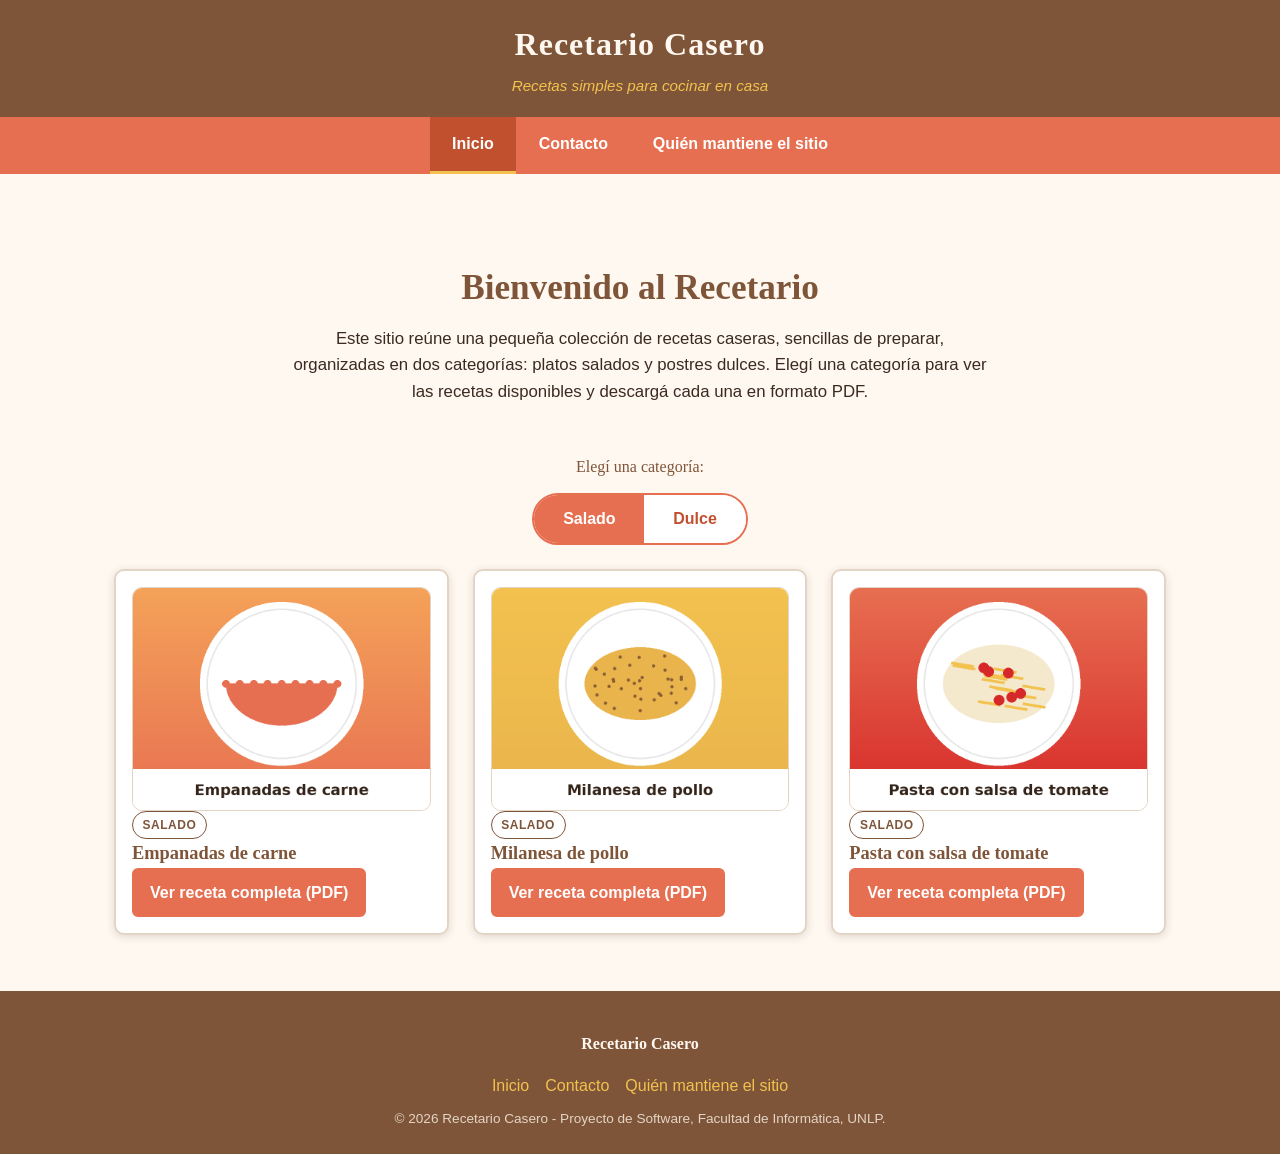
<file: index.html>
<!DOCTYPE html>
<html lang="es">
<head>
  <meta charset="UTF-8">
  <meta name="viewport" content="width=device-width, initial-scale=1.0">
  <title>Recetario UNLP - Inicio</title>
  <meta name="description" content="Catálogo de recetas de cocina saladas y dulces, actividad académica de Proyecto de Software - UNLP.">
  <link rel="stylesheet" href="estilosIA1.css">
</head>
<body>

  <a class="saltar-contenido" href="#contenido-principal">Saltar al contenido principal</a>

  <header class="encabezado-sitio">
    <h1 class="encabezado-sitio__titulo">Recetario Casero</h1>
    <p class="encabezado-sitio__eslogan">Recetas simples para cocinar en casa</p>
  </header>

  <nav class="navegacion-principal" aria-label="Navegación principal">
    <ul class="navegacion-principal__lista">
      <li><a class="navegacion-principal__enlace" href="index.html" aria-current="page">Inicio</a></li>
      <li><a class="navegacion-principal__enlace" href="contacto.html">Contacto</a></li>
      <li><a class="navegacion-principal__enlace" href="mantenimiento.html">Quién mantiene el sitio</a></li>
    </ul>
  </nav>

  <main id="contenido-principal" class="contenedor">

    <section class="presentacion" aria-labelledby="titulo-presentacion">
      <h2 id="titulo-presentacion" class="presentacion__titulo">Bienvenido al Recetario</h2>
      <p class="presentacion__texto">
        Este sitio reúne una pequeña colección de recetas caseras, sencillas de preparar,
        organizadas en dos categorías: platos salados y postres dulces. Elegí una
        categoría para ver las recetas disponibles y descargá cada una en formato PDF.
      </p>
    </section>

    <section class="catalogo" aria-labelledby="titulo-catalogo">
      <h2 id="titulo-catalogo" class="visualmente-oculto">Catálogo de recetas</h2>

      <!-- Controles de selección de categoría: solo HTML y CSS -->
      <input type="radio" id="categoria-salado" name="categoria" class="radio-categoria" checked>
      <input type="radio" id="categoria-dulce" name="categoria" class="radio-categoria">

      <div class="selector-categorias">
        <p class="selector-categorias__titulo" id="titulo-selector">Elegí una categoría:</p>
        <div class="selector-categorias__opciones" role="group" aria-labelledby="titulo-selector">
          <label class="etiqueta-categoria etiqueta-salado" for="categoria-salado">Salado</label>
          <label class="etiqueta-categoria etiqueta-dulce" for="categoria-dulce">Dulce</label>
        </div>
      </div>

      <div class="zona-recetas">

        <!-- Recetas saladas -->
        <ul class="grupo-recetas" id="recetas-salado" aria-label="Recetas saladas">

          <li class="tarjeta-receta">
            <article>
              <div class="tarjeta-receta__imagen-envoltorio">
                <img class="tarjeta-receta__imagen" src="imágenes/receta1.png" alt="Plato con empanadas de carne recién horneadas">
              </div>
              <span class="tarjeta-receta__categoria tarjeta-receta__categoria--salado">Salado</span>
              <h3 class="tarjeta-receta__nombre">Empanadas de carne</h3>
              <a class="tarjeta-receta__enlace-pdf" href="recetarios/receta1.pdf">Ver receta completa (PDF)</a>
            </article>
          </li>

          <li class="tarjeta-receta">
            <article>
              <div class="tarjeta-receta__imagen-envoltorio">
                <img class="tarjeta-receta__imagen" src="imágenes/receta2.png" alt="Milanesa de pollo dorada y crocante">
              </div>
              <span class="tarjeta-receta__categoria tarjeta-receta__categoria--salado">Salado</span>
              <h3 class="tarjeta-receta__nombre">Milanesa de pollo</h3>
              <a class="tarjeta-receta__enlace-pdf" href="recetarios/receta2.pdf">Ver receta completa (PDF)</a>
            </article>
          </li>

          <li class="tarjeta-receta">
            <article>
              <div class="tarjeta-receta__imagen-envoltorio">
                <img class="tarjeta-receta__imagen" src="imágenes/receta3.png" alt="Plato de pasta con salsa de tomate y albahaca">
              </div>
              <span class="tarjeta-receta__categoria tarjeta-receta__categoria--salado">Salado</span>
              <h3 class="tarjeta-receta__nombre">Pasta con salsa de tomate</h3>
              <a class="tarjeta-receta__enlace-pdf" href="recetarios/receta3.pdf">Ver receta completa (PDF)</a>
            </article>
          </li>

        </ul>

        <!-- Recetas dulces -->
        <ul class="grupo-recetas" id="recetas-dulce" aria-label="Recetas dulces">

          <li class="tarjeta-receta">
            <article>
              <div class="tarjeta-receta__imagen-envoltorio">
                <img class="tarjeta-receta__imagen" src="imágenes/receta4.png" alt="Budín de banana cortado en rodajas">
              </div>
              <span class="tarjeta-receta__categoria tarjeta-receta__categoria--dulce">Dulce</span>
              <h3 class="tarjeta-receta__nombre">Budín de banana</h3>
              <a class="tarjeta-receta__enlace-pdf" href="recetarios/receta4.pdf">Ver receta completa (PDF)</a>
            </article>
          </li>

          <li class="tarjeta-receta">
            <article>
              <div class="tarjeta-receta__imagen-envoltorio">
                <img class="tarjeta-receta__imagen" src="imágenes/receta5.png" alt="Cookies con chips de chocolate recién horneadas">
              </div>
              <span class="tarjeta-receta__categoria tarjeta-receta__categoria--dulce">Dulce</span>
              <h3 class="tarjeta-receta__nombre">Cookies con chips de chocolate</h3>
              <a class="tarjeta-receta__enlace-pdf" href="recetarios/receta5.pdf">Ver receta completa (PDF)</a>
            </article>
          </li>

          <li class="tarjeta-receta">
            <article>
              <div class="tarjeta-receta__imagen-envoltorio">
                <img class="tarjeta-receta__imagen" src="imágenes/receta6.png" alt="Porción de torta de chocolate">
              </div>
              <span class="tarjeta-receta__categoria tarjeta-receta__categoria--dulce">Dulce</span>
              <h3 class="tarjeta-receta__nombre">Torta de chocolate</h3>
              <a class="tarjeta-receta__enlace-pdf" href="recetarios/receta6.pdf">Ver receta completa (PDF)</a>
            </article>
          </li>

        </ul>

      </div>
    </section>

  </main>

  <footer class="pie-pagina">
    <p class="pie-pagina__nombre-sitio">Recetario Casero</p>
    <ul class="pie-pagina__enlaces">
      <li><a href="index.html">Inicio</a></li>
      <li><a href="contacto.html">Contacto</a></li>
      <li><a href="mantenimiento.html">Quién mantiene el sitio</a></li>
    </ul>
    <p class="pie-pagina__copy">&copy; 2026 Recetario Casero - Proyecto de Software, Facultad de Informática, UNLP.</p>
  </footer>

</body>
</html>
</file>
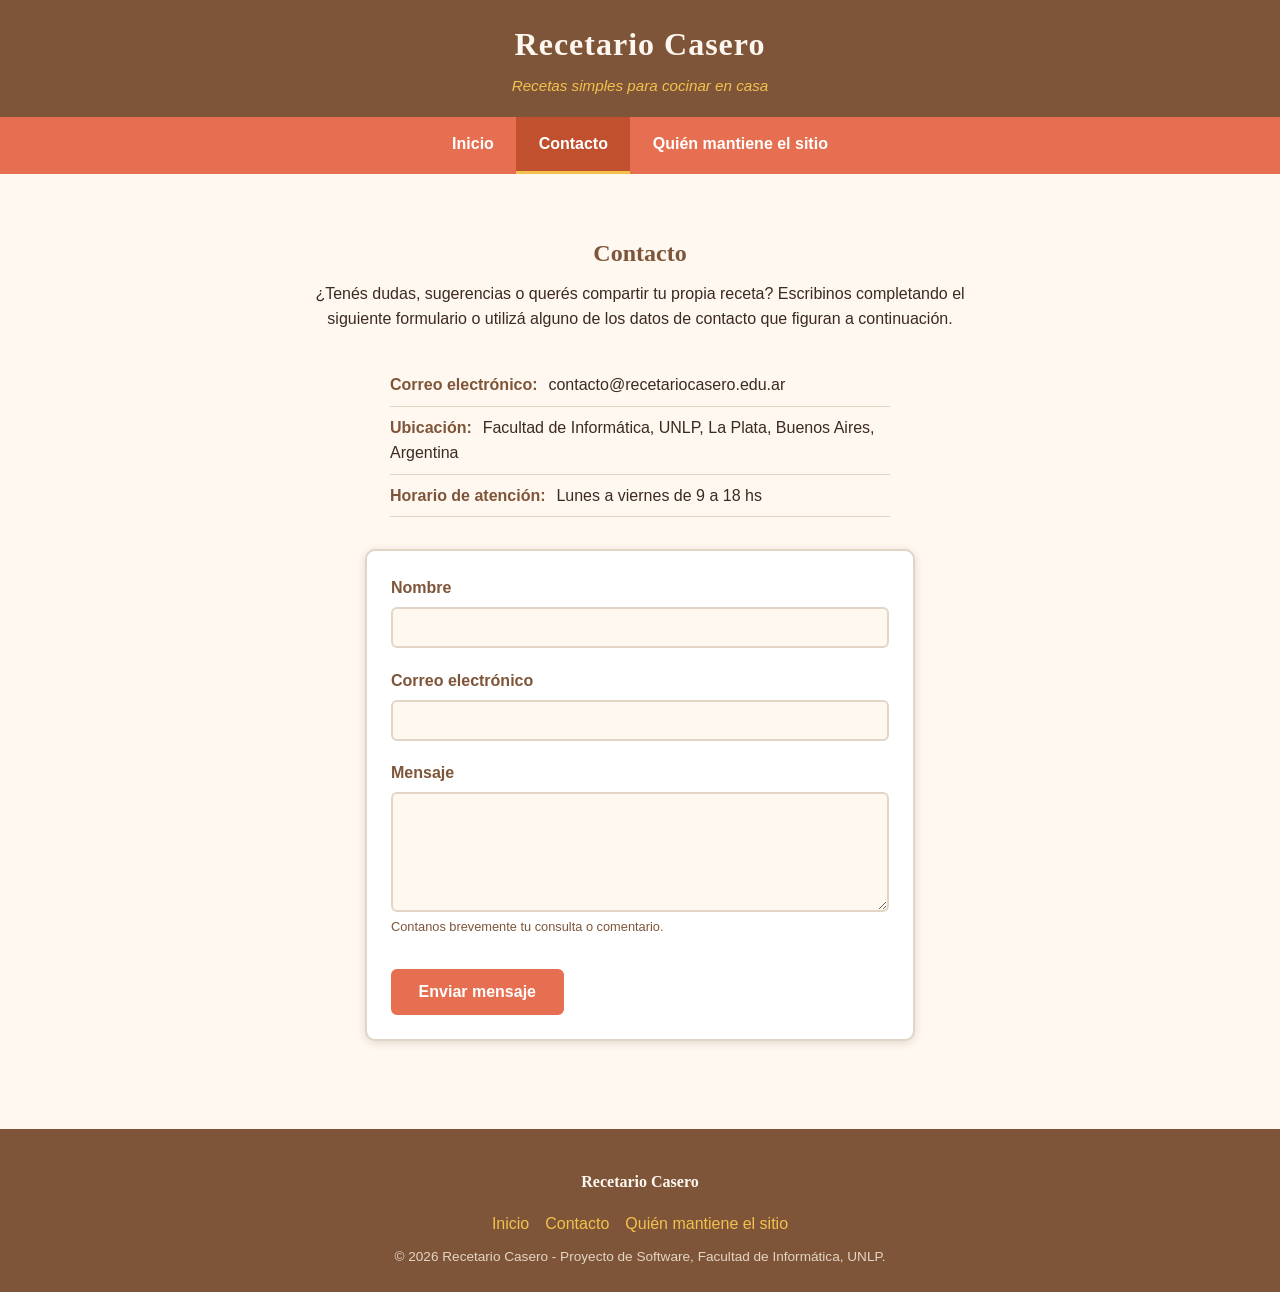
<file: contacto.html>
<!DOCTYPE html>
<html lang="es">
<head>
  <meta charset="UTF-8">
  <meta name="viewport" content="width=device-width, initial-scale=1.0">
  <title>Recetario UNLP - Contacto</title>
  <meta name="description" content="Información de contacto y formulario para escribirnos.">
  <link rel="stylesheet" href="estilosIA1.css">
</head>
<body>

  <a class="saltar-contenido" href="#contenido-principal">Saltar al contenido principal</a>

  <header class="encabezado-sitio">
    <h1 class="encabezado-sitio__titulo">Recetario Casero</h1>
    <p class="encabezado-sitio__eslogan">Recetas simples para cocinar en casa</p>
  </header>

  <nav class="navegacion-principal" aria-label="Navegación principal">
    <ul class="navegacion-principal__lista">
      <li><a class="navegacion-principal__enlace" href="index.html">Inicio</a></li>
      <li><a class="navegacion-principal__enlace" href="contacto.html" aria-current="page">Contacto</a></li>
      <li><a class="navegacion-principal__enlace" href="mantenimiento.html">Quién mantiene el sitio</a></li>
    </ul>
  </nav>

  <main id="contenido-principal" class="contenedor">

    <section class="seccion-pagina" aria-labelledby="titulo-contacto">
      <h2 id="titulo-contacto" class="seccion-pagina__titulo">Contacto</h2>
      <p class="seccion-pagina__intro">
        ¿Tenés dudas, sugerencias o querés compartir tu propia receta? Escribinos
        completando el siguiente formulario o utilizá alguno de los datos de contacto
        que figuran a continuación.
      </p>

      <ul class="lista-datos">
        <li><span class="lista-datos__etiqueta">Correo electrónico:</span> contacto@recetariocasero.edu.ar</li>
        <li><span class="lista-datos__etiqueta">Ubicación:</span> Facultad de Informática, UNLP, La Plata, Buenos Aires, Argentina</li>
        <li><span class="lista-datos__etiqueta">Horario de atención:</span> Lunes a viernes de 9 a 18 hs</li>
      </ul>

      <!-- Formulario visual/estructural, sin procesamiento real (sitio estático) -->
      <form class="formulario-contacto" action="#" method="get">
        <div class="campo-formulario">
          <label for="campo-nombre">Nombre</label>
          <input type="text" id="campo-nombre" name="nombre" autocomplete="name" required>
        </div>

        <div class="campo-formulario">
          <label for="campo-email">Correo electrónico</label>
          <input type="email" id="campo-email" name="email" autocomplete="email" required>
        </div>

        <div class="campo-formulario">
          <label for="campo-mensaje">Mensaje</label>
          <textarea id="campo-mensaje" name="mensaje" required></textarea>
          <p class="campo-formulario__ayuda">Contanos brevemente tu consulta o comentario.</p>
        </div>

        <button type="submit" class="boton-enviar">Enviar mensaje</button>
      </form>

    </section>

  </main>

  <footer class="pie-pagina">
    <p class="pie-pagina__nombre-sitio">Recetario Casero</p>
    <ul class="pie-pagina__enlaces">
      <li><a href="index.html">Inicio</a></li>
      <li><a href="contacto.html">Contacto</a></li>
      <li><a href="mantenimiento.html">Quién mantiene el sitio</a></li>
    </ul>
    <p class="pie-pagina__copy">&copy; 2026 Recetario Casero - Proyecto de Software, Facultad de Informática, UNLP.</p>
  </footer>

</body>
</html>
</file>
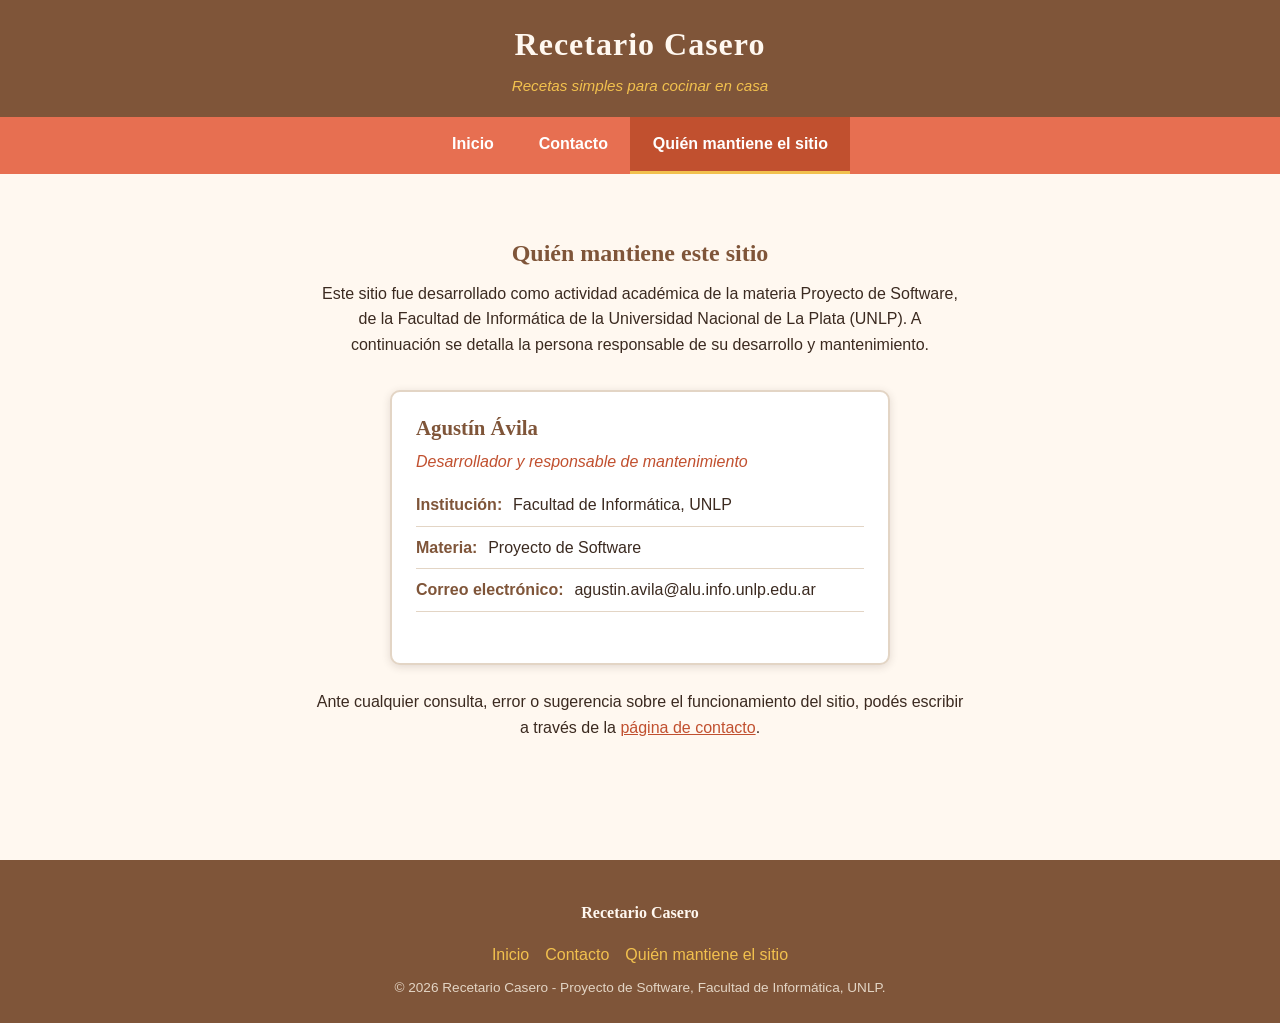
<file: mantenimiento.html>
<!DOCTYPE html>
<html lang="es">
<head>
  <meta charset="UTF-8">
  <meta name="viewport" content="width=device-width, initial-scale=1.0">
  <title>Recetario UNLP - Quién mantiene el sitio</title>
  <meta name="description" content="Información sobre las personas responsables del desarrollo y mantenimiento del sitio.">
  <link rel="stylesheet" href="estilosIA1.css">
</head>
<body>

  <a class="saltar-contenido" href="#contenido-principal">Saltar al contenido principal</a>

  <header class="encabezado-sitio">
    <h1 class="encabezado-sitio__titulo">Recetario Casero</h1>
    <p class="encabezado-sitio__eslogan">Recetas simples para cocinar en casa</p>
  </header>

  <nav class="navegacion-principal" aria-label="Navegación principal">
    <ul class="navegacion-principal__lista">
      <li><a class="navegacion-principal__enlace" href="index.html">Inicio</a></li>
      <li><a class="navegacion-principal__enlace" href="contacto.html">Contacto</a></li>
      <li><a class="navegacion-principal__enlace" href="mantenimiento.html" aria-current="page">Quién mantiene el sitio</a></li>
    </ul>
  </nav>

  <main id="contenido-principal" class="contenedor">

    <section class="seccion-pagina" aria-labelledby="titulo-mantenimiento">
      <h2 id="titulo-mantenimiento" class="seccion-pagina__titulo">Quién mantiene este sitio</h2>
      <p class="seccion-pagina__intro">
        Este sitio fue desarrollado como actividad académica de la materia
        Proyecto de Software, de la Facultad de Informática de la Universidad
        Nacional de La Plata (UNLP). A continuación se detalla la persona
        responsable de su desarrollo y mantenimiento.
      </p>

      <article class="tarjeta-responsable">
        <h3 class="tarjeta-responsable__nombre">Agustín Ávila</h3>
        <p class="tarjeta-responsable__rol">Desarrollador y responsable de mantenimiento</p>
        <ul class="lista-datos">
          <li><span class="lista-datos__etiqueta">Institución:</span> Facultad de Informática, UNLP</li>
          <li><span class="lista-datos__etiqueta">Materia:</span> Proyecto de Software</li>
          <li><span class="lista-datos__etiqueta">Correo electrónico:</span> agustin.avila@alu.info.unlp.edu.ar</li>
        </ul>
      </article>

      <p class="seccion-pagina__intro">
        Ante cualquier consulta, error o sugerencia sobre el funcionamiento del
        sitio, podés escribir a través de la <a href="contacto.html">página de contacto</a>.
      </p>

    </section>

  </main>

  <footer class="pie-pagina">
    <p class="pie-pagina__nombre-sitio">Recetario Casero</p>
    <ul class="pie-pagina__enlaces">
      <li><a href="index.html">Inicio</a></li>
      <li><a href="contacto.html">Contacto</a></li>
      <li><a href="mantenimiento.html">Quién mantiene el sitio</a></li>
    </ul>
    <p class="pie-pagina__copy">&copy; 2026 Recetario Casero - Proyecto de Software, Facultad de Informática, UNLP.</p>
  </footer>

</body>
</html>
</file>
<file: estilosIA1.css>
/* ============================================================
   estilosIA1.css
   Hoja de estilos del sitio "Recetario" — Proyecto de Software
   Facultad de Informática - UNLP
   ============================================================ */

/* ---------- Variables de color y tipografía ---------- */
:root {
  --color-fondo: #FFF8F0;
  --color-texto: #3B2A20;
  --color-primario: #E76F51;
  --color-primario-oscuro: #C1502F;
  --color-secundario: #7F5539;
  --color-acento: #F2C14E;
  --color-borde: #E3D5C5;
  --color-tarjeta: #FFFFFF;
  --color-header: #7F5539;
  --color-header-texto: #FFF8F0;
  --fuente-titulos: Georgia, "Times New Roman", serif;
  --fuente-texto: Verdana, Arial, sans-serif;
  --radio-borde: 10px;
  --sombra: 0 2px 8px rgba(59, 42, 32, 0.15);
}

/* ---------- Reseteo básico ---------- */
* {
  box-sizing: border-box;
}

html {
  scroll-behavior: smooth;
}

body {
  margin: 0;
  font-family: var(--fuente-texto);
  background-color: var(--color-fondo);
  color: var(--color-texto);
  line-height: 1.6;
}

img {
  max-width: 100%;
  display: block;
}

a {
  color: var(--color-primario-oscuro);
}

/* ---------- Enlace de salto al contenido (accesibilidad) ---------- */
.saltar-contenido {
  position: absolute;
  left: -999px;
  top: auto;
  background-color: var(--color-acento);
  color: var(--color-texto);
  padding: 10px 16px;
  z-index: 100;
  border-radius: 0 0 var(--radio-borde) 0;
  font-weight: bold;
}

.saltar-contenido:focus {
  left: 0;
  top: 0;
}

/* Oculta contenido visualmente mientras lo mantiene disponible
   para lectores de pantalla (encabezados de apoyo, etc.) */
.visualmente-oculto {
  position: absolute;
  width: 1px;
  height: 1px;
  padding: 0;
  margin: -1px;
  overflow: hidden;
  clip: rect(0, 0, 0, 0);
  white-space: nowrap;
  border: 0;
}

/* ---------- Encabezado del sitio ---------- */
.encabezado-sitio {
  background-color: var(--color-header);
  color: var(--color-header-texto);
  padding: 1.2rem 1.5rem;
  text-align: center;
}

.encabezado-sitio__titulo {
  margin: 0 0 0.2rem 0;
  font-family: var(--fuente-titulos);
  font-size: 2rem;
  letter-spacing: 1px;
}

.encabezado-sitio__eslogan {
  margin: 0;
  font-size: 0.95rem;
  font-style: italic;
  color: var(--color-acento);
}

/* ---------- Barra de navegación ---------- */
.navegacion-principal {
  background-color: var(--color-primario);
}

.navegacion-principal__lista {
  list-style: none;
  margin: 0;
  padding: 0;
  display: flex;
  flex-wrap: wrap;
  justify-content: center;
}

.navegacion-principal__lista li {
  margin: 0;
}

.navegacion-principal__enlace {
  display: block;
  padding: 0.9rem 1.4rem;
  color: #ffffff;
  text-decoration: none;
  font-weight: bold;
  border-bottom: 3px solid transparent;
  transition: background-color 0.2s ease, border-color 0.2s ease;
}

.navegacion-principal__enlace:hover,
.navegacion-principal__enlace:focus {
  background-color: var(--color-primario-oscuro);
  border-bottom-color: var(--color-acento);
  outline: none;
}

.navegacion-principal__enlace:focus-visible {
  outline: 3px solid var(--color-acento);
  outline-offset: -3px;
}

.navegacion-principal__enlace[aria-current="page"] {
  border-bottom-color: var(--color-acento);
  background-color: var(--color-primario-oscuro);
}

/* ---------- Contenedor general ---------- */
.contenedor {
  max-width: 1100px;
  margin: 0 auto;
  padding: 1.5rem;
}

/* ---------- Sección de introducción (portada) ---------- */
.presentacion {
  text-align: center;
  padding: 2rem 1rem 1rem;
}

.presentacion__titulo {
  font-family: var(--fuente-titulos);
  font-size: 2.2rem;
  color: var(--color-secundario);
  margin-bottom: 0.6rem;
}

.presentacion__texto {
  max-width: 700px;
  margin: 0 auto;
  font-size: 1.05rem;
}

/* ---------- Selector de categorías (solo HTML/CSS) ---------- */
.selector-categorias {
  text-align: center;
  margin: 2rem 0 1rem;
}

.selector-categorias__titulo {
  font-family: var(--fuente-titulos);
  color: var(--color-secundario);
  margin-bottom: 0.8rem;
}

.selector-categorias__opciones {
  display: inline-flex;
  border: 2px solid var(--color-primario);
  border-radius: 999px;
  overflow: hidden;
}

/* Ocultamos visualmente los radio pero los dejamos accesibles por teclado */
.radio-categoria {
  position: absolute;
  opacity: 0;
  width: 1px;
  height: 1px;
  overflow: hidden;
}

.etiqueta-categoria {
  padding: 0.7rem 1.8rem;
  cursor: pointer;
  font-weight: bold;
  color: var(--color-primario-oscuro);
  background-color: var(--color-tarjeta);
  transition: background-color 0.2s ease, color 0.2s ease;
  user-select: none;
}

.etiqueta-categoria:hover {
  background-color: #FCE4D6;
}

/* Estado focus visible cuando se navega con teclado */
.radio-categoria:focus-visible + .etiqueta-categoria {
  outline: 3px solid var(--color-secundario);
  outline-offset: -3px;
}

/* Cuando el radio está marcado, resaltamos su etiqueta correspondiente.
   Los inputs son hermanos generales de .selector-categorias, por eso
   usamos el combinador ~ junto con un selector descendiente. */
#categoria-salado:checked ~ .selector-categorias .etiqueta-salado {
  background-color: var(--color-primario);
  color: #ffffff;
}

#categoria-dulce:checked ~ .selector-categorias .etiqueta-dulce {
  background-color: var(--color-primario);
  color: #ffffff;
}

/* ---------- Mostrar / ocultar recetas según categoría elegida ---------- */
.grupo-recetas {
  display: none;
}

#categoria-salado:checked ~ .zona-recetas #recetas-salado {
  display: grid;
}

#categoria-dulce:checked ~ .zona-recetas #recetas-dulce {
  display: grid;
}

.zona-recetas {
  margin-top: 1.5rem;
}

.grupo-recetas__titulo {
  text-align: center;
  font-family: var(--fuente-titulos);
  color: var(--color-secundario);
  margin-bottom: 1rem;
}

/* ---------- Grilla e tarjetas de recetas ---------- */
.grupo-recetas {
  grid-template-columns: repeat(auto-fit, minmax(260px, 1fr));
  gap: 1.5rem;
  list-style: none;
  margin: 0;
  padding: 0;
}

.tarjeta-receta {
  background-color: var(--color-tarjeta);
  border: 2px solid var(--color-borde);
  border-radius: var(--radio-borde);
  box-shadow: var(--sombra);
  padding: 1rem;
  display: flex;
  flex-direction: column;
  gap: 0.6rem;
}

.tarjeta-receta__imagen-envoltorio {
  width: 100%;
  aspect-ratio: 4 / 3;
  overflow: hidden;
  border-radius: var(--radio-borde);
  border: 1px solid var(--color-borde);
}

.tarjeta-receta__imagen {
  width: 100%;
  height: 100%;
  object-fit: cover;
}

.tarjeta-receta__nombre {
  margin: 0;
  font-size: 1.15rem;
  color: var(--color-secundario);
  font-family: var(--fuente-titulos);
}

.tarjeta-receta__categoria {
  display: inline-block;
  align-self: flex-start;
  font-size: 0.75rem;
  font-weight: bold;
  text-transform: uppercase;
  letter-spacing: 0.5px;
  padding: 0.2rem 0.6rem;
  border-radius: 999px;
  border: 1px solid currentColor;
}

.tarjeta-receta__categoria--salado {
  color: var(--color-secundario);
}

.tarjeta-receta__categoria--dulce {
  color: var(--color-primario-oscuro);
}

.tarjeta-receta__enlace-pdf {
  display: inline-block;
  margin-top: auto;
  padding: 0.6rem 1rem;
  background-color: var(--color-primario);
  color: #ffffff;
  text-decoration: none;
  font-weight: bold;
  border-radius: 6px;
  text-align: center;
  border: 2px solid var(--color-primario);
  transition: background-color 0.2s ease, color 0.2s ease;
}

.tarjeta-receta__enlace-pdf:hover {
  background-color: var(--color-tarjeta);
  color: var(--color-primario-oscuro);
}

.tarjeta-receta__enlace-pdf:focus-visible {
  outline: 3px solid var(--color-secundario);
  outline-offset: 2px;
}

/* ---------- Secciones genéricas (contacto / mantenimiento) ---------- */
.seccion-pagina {
  padding: 1rem 0 2rem;
}

.seccion-pagina__titulo {
  font-family: var(--fuente-titulos);
  color: var(--color-secundario);
  text-align: center;
  margin-bottom: 0.5rem;
}

.seccion-pagina__intro {
  text-align: center;
  max-width: 650px;
  margin: 0 auto 2rem;
}

/* ---------- Formulario de contacto ---------- */
.formulario-contacto {
  max-width: 550px;
  margin: 0 auto;
  background-color: var(--color-tarjeta);
  border: 2px solid var(--color-borde);
  border-radius: var(--radio-borde);
  padding: 1.5rem;
  box-shadow: var(--sombra);
}

.campo-formulario {
  margin-bottom: 1.2rem;
  display: flex;
  flex-direction: column;
}

.campo-formulario label {
  font-weight: bold;
  margin-bottom: 0.4rem;
  color: var(--color-secundario);
}

.campo-formulario input,
.campo-formulario textarea {
  padding: 0.6rem 0.7rem;
  border: 2px solid var(--color-borde);
  border-radius: 6px;
  font-family: inherit;
  font-size: 1rem;
  background-color: var(--color-fondo);
  color: var(--color-texto);
}

.campo-formulario input:focus,
.campo-formulario textarea:focus {
  outline: 3px solid var(--color-acento);
  outline-offset: 1px;
  border-color: var(--color-primario);
}

.campo-formulario textarea {
  resize: vertical;
  min-height: 120px;
}

.campo-formulario__ayuda {
  font-size: 0.8rem;
  color: var(--color-secundario);
  margin-top: 0.3rem;
}

.boton-enviar {
  display: inline-block;
  padding: 0.75rem 1.6rem;
  background-color: var(--color-primario);
  color: #ffffff;
  font-weight: bold;
  font-size: 1rem;
  border: 2px solid var(--color-primario);
  border-radius: 6px;
  cursor: pointer;
}

.boton-enviar:hover {
  background-color: var(--color-primario-oscuro);
  border-color: var(--color-primario-oscuro);
}

.boton-enviar:focus-visible {
  outline: 3px solid var(--color-secundario);
  outline-offset: 2px;
}

/* ---------- Información de contacto / mantenimiento ---------- */
.lista-datos {
  list-style: none;
  padding: 0;
  max-width: 500px;
  margin: 0 auto 2rem;
}

.lista-datos li {
  padding: 0.5rem 0;
  border-bottom: 1px solid var(--color-borde);
}

.lista-datos__etiqueta {
  font-weight: bold;
  color: var(--color-secundario);
  margin-right: 0.4rem;
}

.tarjeta-responsable {
  max-width: 500px;
  margin: 0 auto 1.5rem;
  background-color: var(--color-tarjeta);
  border: 2px solid var(--color-borde);
  border-radius: var(--radio-borde);
  padding: 1.2rem 1.5rem;
  box-shadow: var(--sombra);
}

.tarjeta-responsable__nombre {
  margin: 0 0 0.3rem 0;
  color: var(--color-secundario);
  font-family: var(--fuente-titulos);
  font-size: 1.3rem;
}

.tarjeta-responsable__rol {
  margin: 0 0 0.6rem 0;
  font-style: italic;
  color: var(--color-primario-oscuro);
}

/* ---------- Pie de página ---------- */
.pie-pagina {
  background-color: var(--color-header);
  color: var(--color-header-texto);
  text-align: center;
  padding: 1.5rem;
  margin-top: 2rem;
}

.pie-pagina__nombre-sitio {
  font-weight: bold;
  font-family: var(--fuente-titulos);
}

.pie-pagina__enlaces {
  list-style: none;
  display: flex;
  justify-content: center;
  gap: 1rem;
  padding: 0;
  margin: 0.6rem 0;
  flex-wrap: wrap;
}

.pie-pagina__enlaces a {
  color: var(--color-acento);
  text-decoration: none;
}

.pie-pagina__enlaces a:hover,
.pie-pagina__enlaces a:focus {
  text-decoration: underline;
}

.pie-pagina__copy {
  font-size: 0.85rem;
  color: #E3D5C5;
  margin: 0;
}

/* ============================================================
   DISEÑO RESPONSIVE
   ============================================================ */

/* Tablets */
@media (max-width: 768px) {
  .encabezado-sitio__titulo {
    font-size: 1.6rem;
  }

  .presentacion__titulo {
    font-size: 1.8rem;
  }

  .navegacion-principal__enlace {
    padding: 0.8rem 1rem;
    font-size: 0.95rem;
  }

  .grupo-recetas {
    grid-template-columns: repeat(auto-fit, minmax(220px, 1fr));
  }
}

/* Teléfonos celulares */
@media (max-width: 480px) {
  .contenedor {
    padding: 1rem;
  }

  .navegacion-principal__lista {
    flex-direction: column;
    text-align: center;
  }

  .navegacion-principal__enlace {
    border-bottom: none;
    border-left: 3px solid transparent;
  }

  .navegacion-principal__enlace:hover,
  .navegacion-principal__enlace:focus,
  .navegacion-principal__enlace[aria-current="page"] {
    border-left-color: var(--color-acento);
  }

  .selector-categorias__opciones {
    flex-direction: column;
    border-radius: var(--radio-borde);
    width: 100%;
    max-width: 300px;
  }

  .etiqueta-categoria {
    text-align: center;
  }

  .grupo-recetas {
    grid-template-columns: 1fr;
  }

  .presentacion__titulo {
    font-size: 1.5rem;
  }

  .formulario-contacto {
    padding: 1rem;
  }
}
</file>
